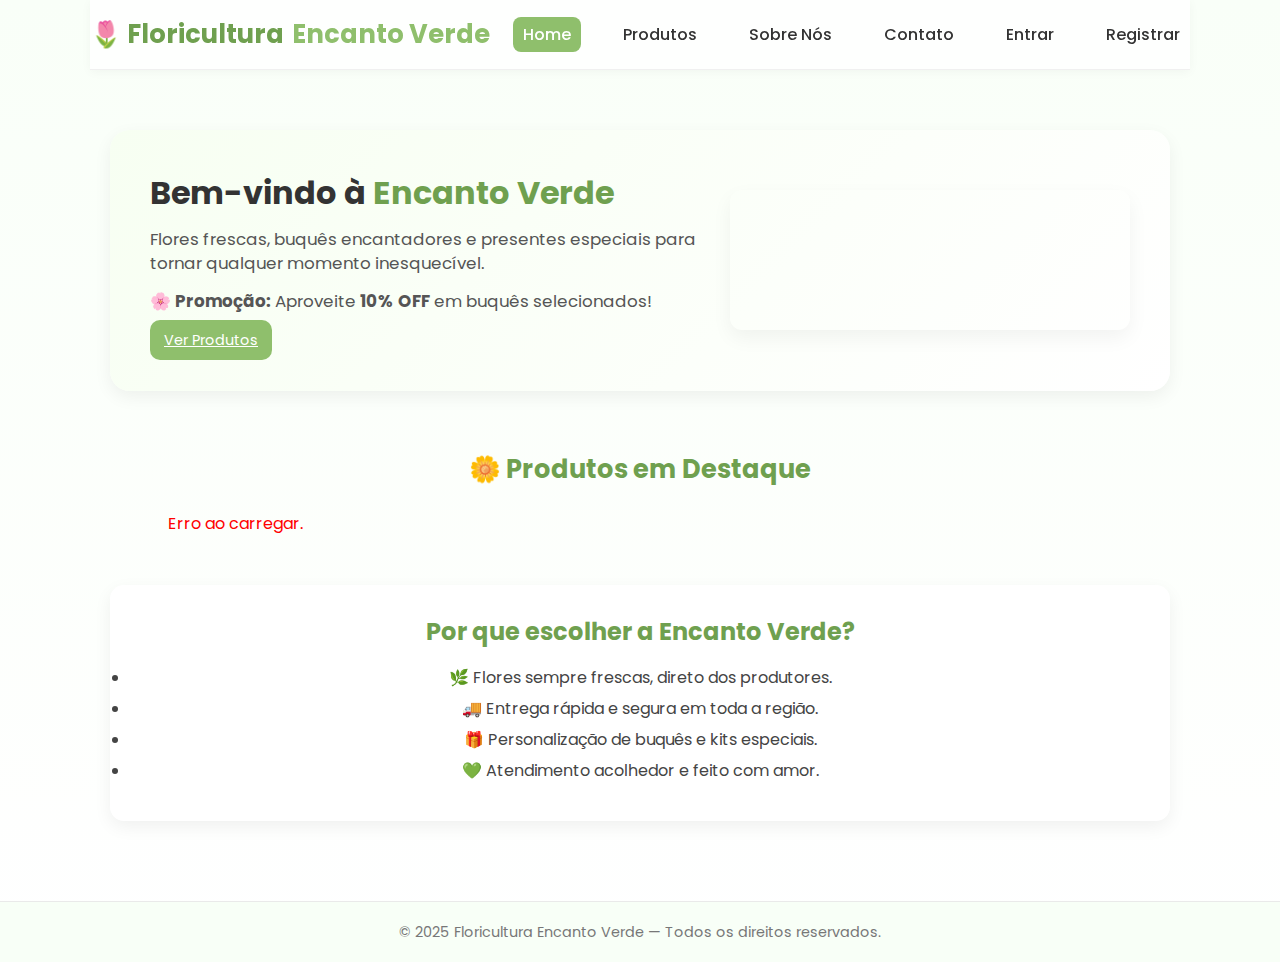
<file: index.html>
<!doctype html>
<html lang="pt-br">
<head>
  <meta charset="utf-8">
  <title>Floricultura Encanto Verde</title>
  <meta name="viewport" content="width=device-width, initial-scale=1.0">

  <!-- Fonte moderna + ícones -->
  <link href="https://fonts.googleapis.com/css2?family=Poppins:wght@400;500;600;700&display=swap" rel="stylesheet">
  <link rel="stylesheet" href="assets/css/style.css">

  <style>
    /* ===== Melhorias visuais específicas da home ===== */

    body {
      font-family: "Poppins", sans-serif;
      background: linear-gradient(180deg, #f9fff8, #ffffff);
      overflow-x: hidden;
    }

    /* HEADER com leve sombra */
    header.header {
      background-color: #ffffffcc;
      backdrop-filter: blur(6px);
      border-bottom: 1px solid #f0f0f0;
      box-shadow: 0 2px 10px rgba(0, 0, 0, 0.04);
      position: sticky;
      top: 0;
      z-index: 100;
      padding: 16px 0;
    }

    .logo {
      font-size: 1.6rem;
      font-weight: 700;
      color: var(--accent-dark);
      display: flex;
      align-items: center;
      gap: 8px;
      transition: transform 0.2s;
    }
    .logo:hover {
      transform: scale(1.03);
    }

    nav.nav {
      display: flex;
      align-items: center;
      gap: 16px;
    }

    nav.nav a {
      padding: 6px 10px;
      font-weight: 500;
      border-radius: 8px;
      transition: background 0.2s, color 0.2s;
    }

    nav.nav a.active,
    nav.nav a:hover {
      background-color: var(--accent);
      color: #fff;
    }

    /* === Banner === */
    .banner {
      display: flex;
      align-items: center;
      justify-content: space-between;
      background: linear-gradient(135deg, #f7fff2, #ffffff);
      border-radius: 20px;
      box-shadow: var(--shadow);
      padding: 40px;
      margin-top: 40px;
      flex-wrap: wrap;
      gap: 20px;
      animation: fadeIn 0.8s ease-in;
    }

    .banner-texto {
      flex: 1 1 350px;
    }

    .banner-texto h1 {
      font-size: 2rem;
      margin-bottom: 10px;
      color: #333;
    }

    .banner-texto p {
      font-size: 1.05rem;
      color: #555;
      margin-bottom: 14px;
    }

    .banner-img {
      flex: 1 1 320px;
      border-radius: 16px;
      max-width: 400px;
      height: auto;
      box-shadow: 0 8px 20px rgba(0, 0, 0, 0.05);
      transition: transform 0.3s ease;
    }
    .banner-img:hover {
      transform: scale(1.03);
    }

    /* === Produtos em destaque === */
    .destaques {
      text-align: center;
      margin-top: 60px;
    }

    .destaques h2 {
      font-size: 1.6rem;
      margin-bottom: 24px;
      color: var(--accent-dark);
    }

    /* === Cards com leve elevação === */
    .product-card {
      border-radius: 14px;
      overflow: hidden;
      transition: transform 0.25s ease, box-shadow 0.25s ease;
    }

    .product-card:hover {
      transform: translateY(-6px);
      box-shadow: 0 10px 20px rgba(0, 0, 0, 0.08);
    }

    /* === Seção diferencial === */
    .card {
      text-align: center;
      background-color: var(--card);
      padding: 30px 20px;
      border-radius: 14px;
      box-shadow: var(--shadow);
      margin-top: 50px;
      animation: fadeIn 1s ease-in;
    }

    .card h2 {
      color: var(--accent-dark);
      margin-bottom: 16px;
    }

    .card ul li {
      font-size: 1rem;
      margin: 8px 0;
      color: #444;
    }

    /* === Footer === */
    footer.footer {
      background-color: #f8fff7;
      border-top: 1px solid #eaeaea;
      padding: 20px;
      text-align: center;
      font-size: 0.9rem;
      color: #777;
      margin-top: 60px;
    }

    /* === Grid de produtos em destaque === */
.destaques-grid {
  display: grid;
  grid-template-columns: repeat(auto-fit, minmax(220px, 1fr));
  gap: 24px;
  justify-items: center;
  padding: 10px;
  margin-top: 20px;
}

/* === Card de produto === */
.product-card {
  background: #fff;
  border-radius: 16px;
  box-shadow: 0 4px 15px rgba(0, 0, 0, 0.06);
  overflow: hidden;
  text-align: center;
  width: 100%;
  max-width: 240px;
  transition: transform 0.25s ease, box-shadow 0.25s ease;
  display: flex;
  flex-direction: column;
  align-items: center;
}

.product-card:hover {
  transform: translateY(-6px);
  box-shadow: 0 8px 25px rgba(0, 0, 0, 0.1);
}

/* === Imagem do produto === */
.product-card img {
  width: 100%;
  height: 220px;
  object-fit: cover;
  border-bottom: 1px solid #eee;
  background-color: #fafafa;
}

/* === Texto do produto === */
.product-card h3 {
  font-size: 1.05rem;
  margin: 10px 0 4px;
  color: #333;
}

.product-card p {
  color: #4a934a;
  font-weight: 600;
  margin-bottom: 12px;
}

/* Botão dentro do card */
.product-card button {
  background-color: var(--accent-dark);
  color: white;
  border: none;
  border-radius: 8px;
  padding: 8px 14px;
  margin-bottom: 16px;
  cursor: pointer;
  transition: background 0.25s;
}

.product-card button:hover {
  background-color: var(--accent);
}

    /* === Animações === */
    @keyframes fadeIn {
      from { opacity: 0; transform: translateY(20px); }
      to { opacity: 1; transform: translateY(0); }
    }

    @media (max-width: 768px) {
      .banner {
        flex-direction: column-reverse;
        text-align: center;
      }

      .banner-img {
        width: 100%;
      }
    }
  </style>
</head>

<body>
  <!-- ===== HEADER ===== -->
  <header class="container header">
    <div class="logo">🌷 Floricultura <span style="color:var(--accent);">Encanto Verde</span></div>
    <nav class="nav">
      <a href="index.html" class="active">Home</a>
      <a href="produtos.html">Produtos</a>
      <a href="sobre.html">Sobre Nós</a>
      <a href="contato.html">Contato</a>

      <span id="usuarioLogado" class="usuario-logado" style="display:none;"></span>
      <a href="login.html" id="linkLogin">Entrar</a>
      <a href="registro.html" id="linkRegistro">Registrar</a>
      <button id="btnLogout" class="btn-logout" style="display:none;">Sair</button>
      <a href="carrinho.html" id="linkCarrinho" style="display:none;">🛒
        <span id="contador-carrinho" class="contador-carrinho" style="display:none;">0</span>
      </a>
    </nav>
  </header>

  <!-- ===== MAIN ===== -->
  <main class="container">
    <!-- Banner -->
    <section class="banner">
      <div class="banner-texto">
        <h1>Bem-vindo à <span style="color:var(--accent-dark);">Encanto Verde</span></h1>
        <p>Flores frescas, buquês encantadores e presentes especiais para tornar qualquer momento inesquecível.</p>
        <p><strong>🌸 Promoção:</strong> Aproveite <b>10% OFF</b> em buquês selecionados!</p>
        <a class="btn" href="produtos.html">Ver Produtos</a>
      </div>
      <img src="assets/img/banner.jpg" alt="Flores coloridas e promoções" class="banner-img">
    </section>

    <!-- Destaques -->
    <section class="destaques">
      <h2>🌼 Produtos em Destaque</h2>
      <div id="destaques" class="products-grid">
        <p>Carregando produtos...</p>
      </div>
    </section>

    <!-- Diferenciais -->
    <section class="card">
      <h2>Por que escolher a Encanto Verde?</h2>
      <ul>
        <li>🌿 Flores sempre frescas, direto dos produtores.</li>
        <li>🚚 Entrega rápida e segura em toda a região.</li>
        <li>🎁 Personalização de buquês e kits especiais.</li>
        <li>💚 Atendimento acolhedor e feito com amor.</li>
      </ul>
    </section>
  </main>

  <!-- ===== FOOTER ===== -->
  <footer class="footer">
    © 2025 Floricultura Encanto Verde — Todos os direitos reservados.
  </footer>

  <!-- ===== SCRIPTS ===== -->
  <script src="assets/js/auth.js" defer></script>
  <script src="assets/js/index.js" defer></script>
</body>
</html>
</file>
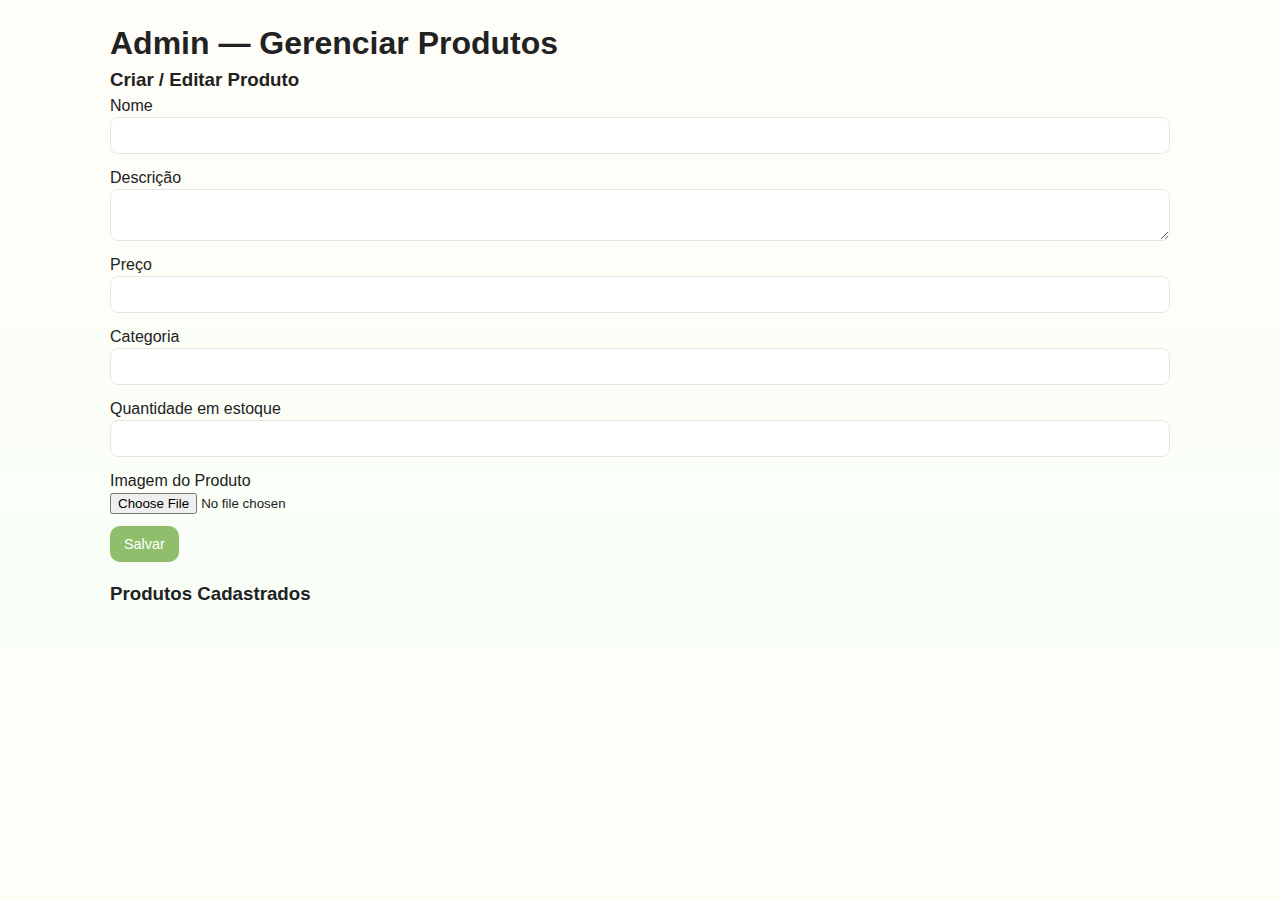
<file: admin_produtos.html>
<!doctype html>
<html>
<head>
  <meta charset="utf-8">
  <title>Admin - Produtos</title>
  <meta name="viewport" content="width=device-width,initial-scale=1">
  <link rel="stylesheet" href="assets/css/style.css">
</head>
<body>
  <main class="container">
    <h1>Admin — Gerenciar Produtos</h1>

    <section class="card" style="margin-bottom:18px;">
      <h3>Criar / Editar Produto</h3>
      <form id="formProduto">
        <input type="hidden" id="produtoId" />
        
        <div class="form-field">
          <label>Nome</label>
          <input id="nome" class="input" required />
        </div>
        
        <div class="form-field">
          <label>Descrição</label>
          <textarea id="descricao" class="input"></textarea>
        </div>
        
        <div class="form-field">
          <label>Preço</label>
          <input id="preco" type="number" step="0.01" class="input" required />
        </div>
        
        <div class="form-field">
          <label>Categoria</label>
          <input id="categoria" class="input" />
        </div>
        
        <div class="form-field">
          <label>Quantidade em estoque</label>
          <input id="quantidade" type="number" class="input" />
        </div>
        
        <div class="form-field">
          <label>Imagem do Produto</label>
          <input id="imagem_produto" type="file" accept="image/*" />
        </div>

        <button class="btn" type="submit">Salvar</button>
      </form>
    </section>

    <section>
      <h3>Produtos Cadastrados</h3>
      <div id="listaAdmin" class="products-grid"></div>
    </section>
  </main>

  <script src="assets/js/admin_produtos.js"></script>
</body>
</html>
</file>
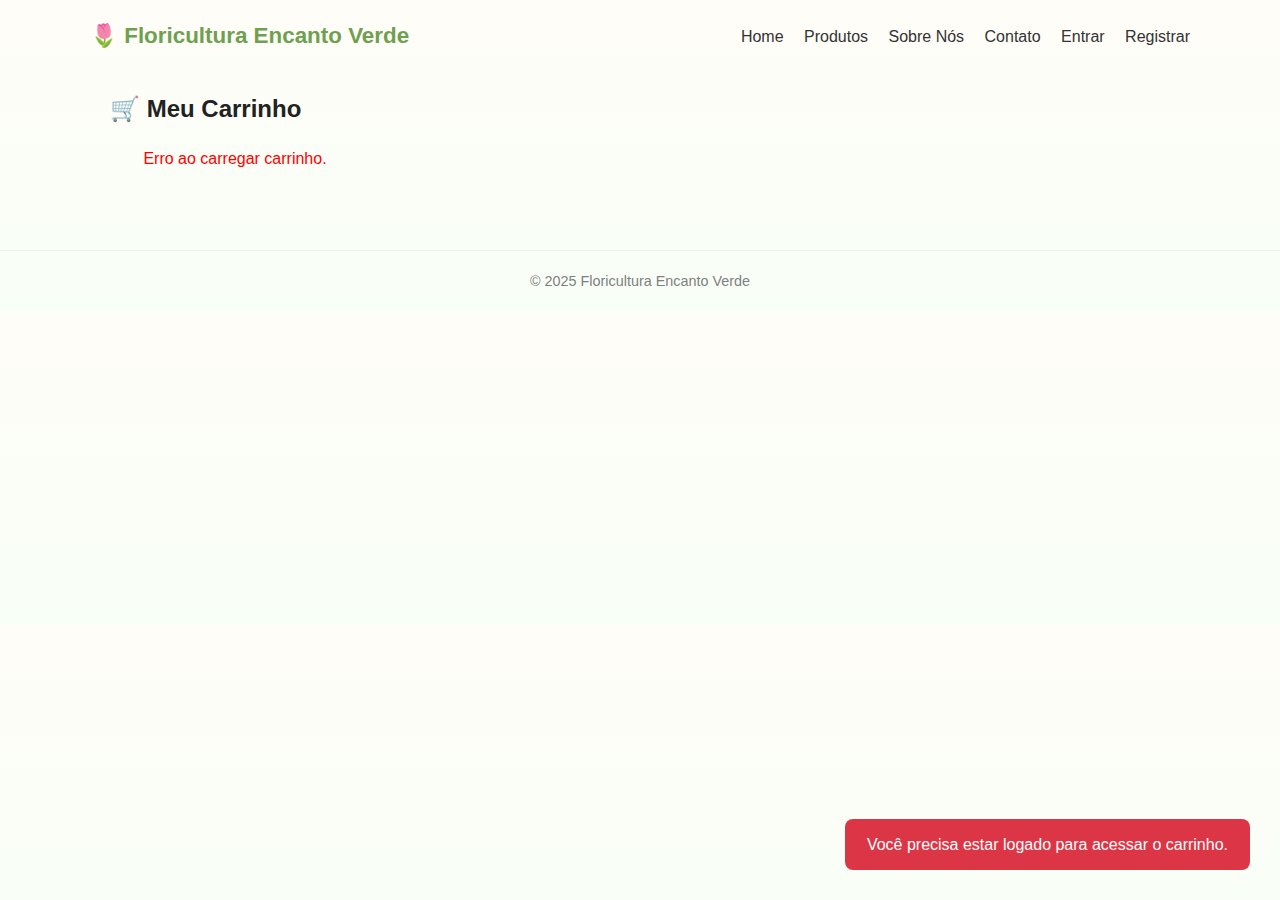
<file: carrinho.html>
<!doctype html>
<html lang="pt-br">
<head>
  <meta charset="utf-8">
  <title>Carrinho — Floricultura Encanto Verde</title>
  <meta name="viewport" content="width=device-width,initial-scale=1">
  <link rel="stylesheet" href="assets/css/style.css">
</head>
<body>
  <header class="container header">
    <div class="logo">🌷 Floricultura Encanto Verde</div>
    <nav class="nav">
      <a href="index.html">Home</a>
      <a href="produtos.html">Produtos</a>
      <a href="sobre.html">Sobre Nós</a>
      <a href="contato.html">Contato</a>
      
      <a href="carrinho.html" id="linkCarrinho" class="active" style="display:none;">
          🛒 <span id="contador-carrinho" class="contador-carrinho" style="display:none;">0</span>
      </a>

      <span id="usuarioLogado" class="usuario-logado" style="display:none;"></span>
      <a href="login.html" id="linkLogin">Entrar</a>
      <a href="registro.html" id="linkRegistro">Registrar</a>
      <button id="btnLogout" class="btn-logout" style="display:none;">Sair</button>
    </nav>
  </header>

  <main class="container">
    <h2>🛒 Meu Carrinho</h2>
    <div id="carrinhoContainer" class="products-grid">
      <p style="text-align:center;">Carregando itens do carrinho...</p>
    </div>

    <section id="resumoCarrinho" style="margin-top:20px; text-align:right;"></section>
  </main>

  <footer class="footer">
    <div>© 2025 Floricultura Encanto Verde</div>
  </footer>

  <script src="assets/js/auth.js" defer></script>
  <script src="assets/js/carrinho.js" defer></script>
</body>
</html>
</file>
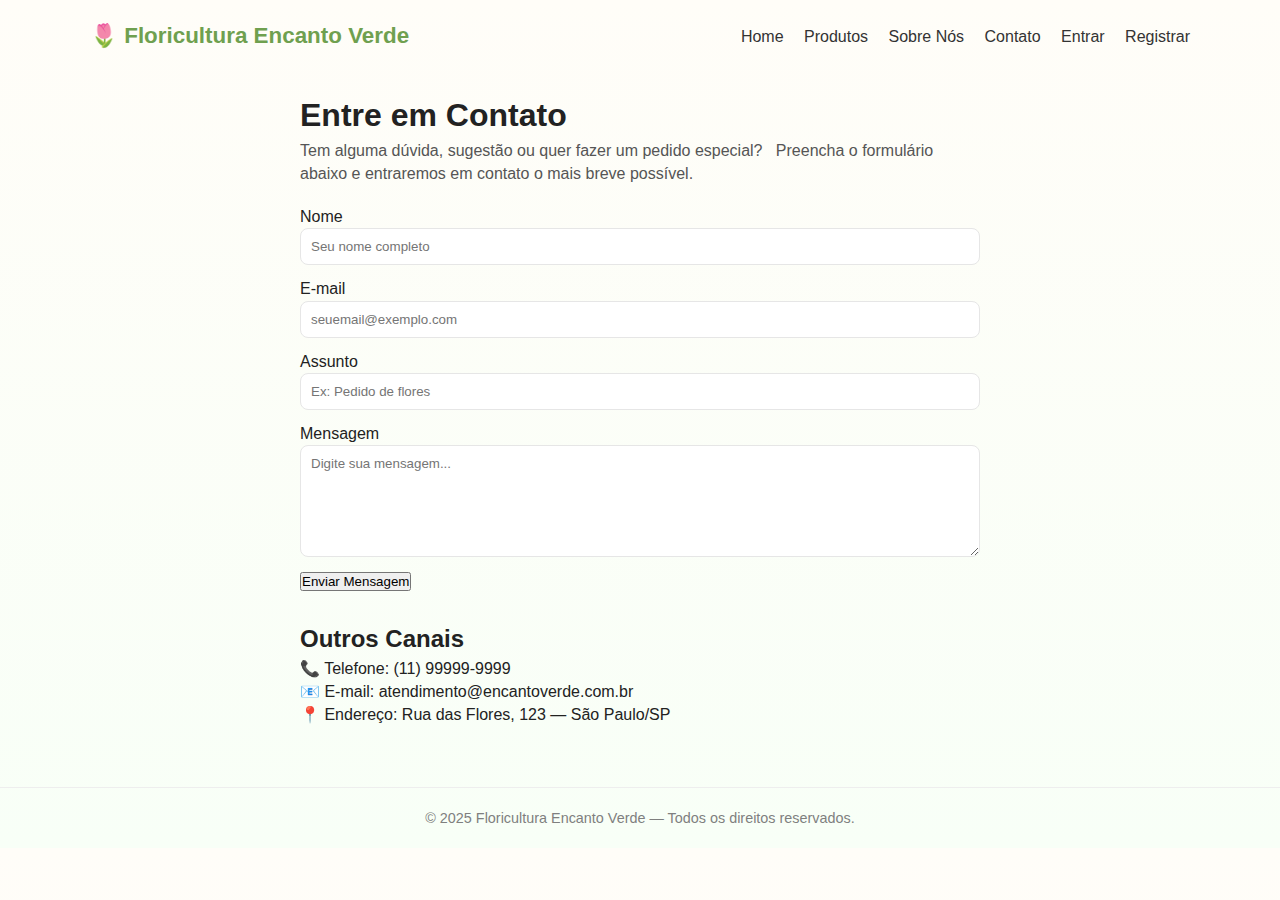
<file: contato.html>
<!doctype html>
<html lang="pt-br">
<head>
  <meta charset="utf-8">
  <title>Contato — Floricultura Encanto Verde</title>
  <meta name="viewport" content="width=device-width,initial-scale=1">
  <link rel="stylesheet" href="assets/css/style.css">
</head>
<body>
  <header class="container header">
    <div class="logo">🌷 Floricultura Encanto Verde</div>
    <nav class="nav">
      <a href="index.html">Home</a>
      <a href="produtos.html">Produtos</a>
      <a href="sobre.html">Sobre Nós</a>
      <a href="contato.html" class="active">Contato</a>

      <span id="usuarioLogado" class="usuario-logado" style="display:none;"></span>
      <a href="login.html" id="linkLogin">Entrar</a>
      <a href="registro.html" id="linkRegistro">Registrar</a>
      <button id="btnLogout" class="btn-logout" style="display:none;">Sair</button>
      <a href="carrinho.html" id="linkCarrinho" style="display:none;">🛒</a>
    </nav>
  </header>

  <main class="container" style="max-width:720px;">
    <section class="card">
      <h1>Entre em Contato</h1>
      <p style="margin-bottom: 20px; color: #555;">
        Tem alguma dúvida, sugestão ou quer fazer um pedido especial?  
        Preencha o formulário abaixo e entraremos em contato o mais breve possível.
      </p>

      <form id="formContato" class="form-contato">
        <div class="form-field">
          <label for="nome">Nome</label>
          <input id="nome" name="nome" class="input" required placeholder="Seu nome completo">
        </div>

        <div class="form-field">
          <label for="email">E-mail</label>
          <input id="email" name="email" type="email" class="input" required placeholder="seuemail@exemplo.com">
        </div>

        <div class="form-field">
          <label for="assunto">Assunto</label>
          <input id="assunto" name="assunto" class="input" placeholder="Ex: Pedido de flores">
        </div>

        <div class="form-field">
          <label for="mensagem">Mensagem</label>
          <textarea id="mensagem" name="mensagem" class="input" rows="6" required placeholder="Digite sua mensagem..."></textarea>
        </div>

        <button classf="btn" type="submit" id="btnEnviar">Enviar Mensagem</button>

        <p id="statusMensagem" style="margin-top:10px; font-size:0.9rem; color:var(--accent-dark); display:none;">
          Enviando...
        </p>
      </form>
    </section>

    <section class="card" style="margin-top:30px;">
      <h2>Outros Canais</h2>
      <p>📞 Telefone: (11) 99999-9999</p>
      <p>📧 E-mail: atendimento@encantoverde.com.br</p>
      <p>📍 Endereço: Rua das Flores, 123 — São Paulo/SP</p>
    </section>
  </main>

  <footer class="footer">
    © 2025 Floricultura Encanto Verde — Todos os direitos reservados.
  </footer>

  <script src="assets/js/auth.js" defer></script>
  <script src="assets/js/contato.js" defer></script>
</body>
</html>
</file>
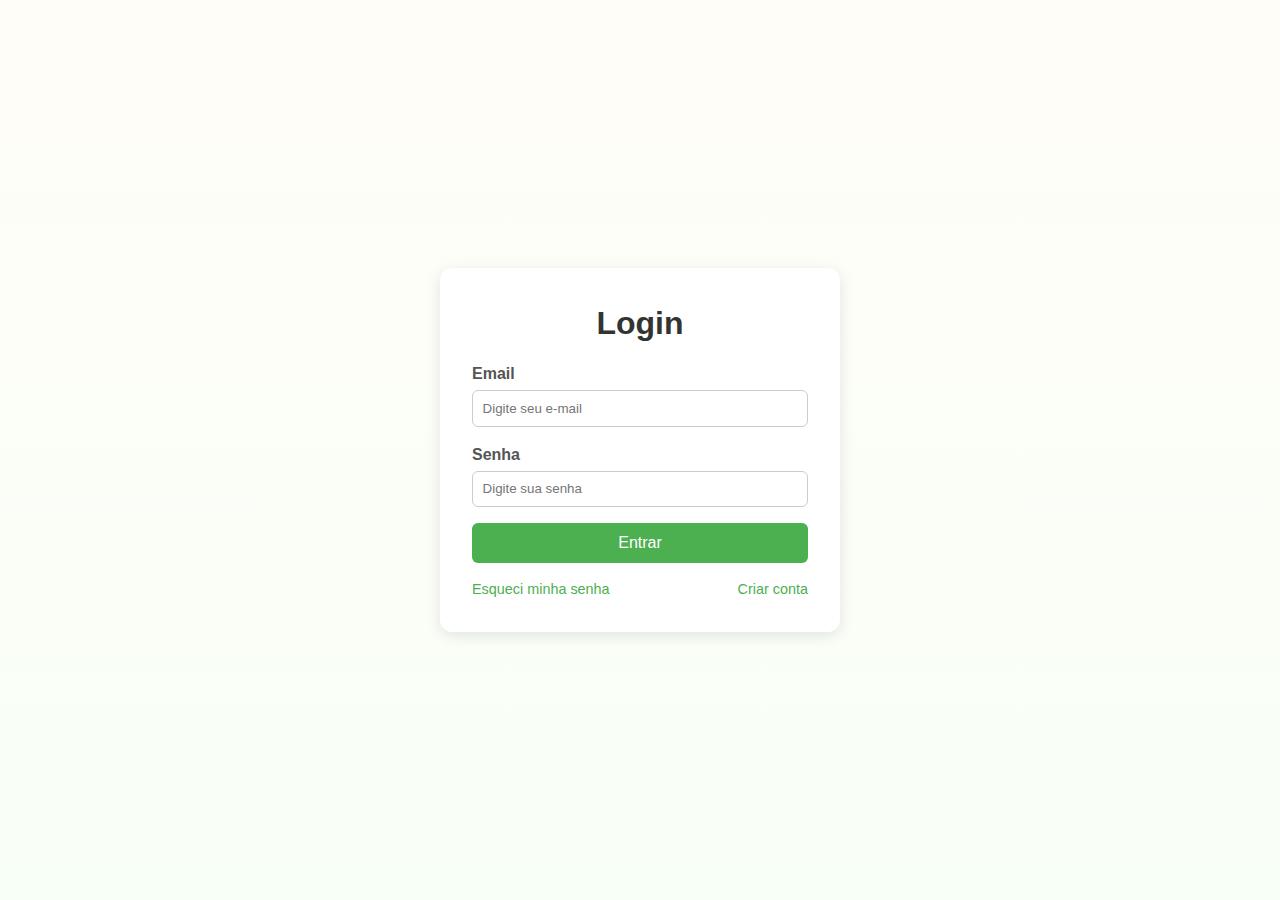
<file: login.html>
<!doctype html>
<html lang="pt-BR">
<head>
  <meta charset="utf-8">
  <title>Login de Usuário | Floricultura Online</title>
  <meta name="viewport" content="width=device-width, initial-scale=1">

  <link rel="stylesheet" href="assets/css/style.css">

  <style>
    /* --- Estilos adicionais para melhorar o layout --- */
    body {
      font-family: Arial, sans-serif;
      background-color: #f9f9f9;
      margin: 0;
      padding: 0;
      display: flex;
      align-items: center;
      justify-content: center;
      height: 100vh;
    }

    main.container {
      background: #fff;
      padding: 2rem;
      border-radius: 12px;
      box-shadow: 0 4px 15px rgba(0, 0, 0, 0.1);
      width: 100%;
      max-width: 400px;
      text-align: center;
    }

    h1 {
      margin-bottom: 1rem;
      color: #333;
    }

    .form-field {
      margin-bottom: 1rem;
      text-align: left;
    }

    label {
      font-weight: bold;
      display: block;
      margin-bottom: 0.3rem;
      color: #555;
    }

    input {
      width: 100%;
      padding: 0.6rem;
      border-radius: 6px;
      border: 1px solid #ccc;
      transition: border-color 0.2s;
    }

    input:focus {
      border-color: #4CAF50;
      outline: none;
    }

    button {
      width: 100%;
      padding: 0.7rem;
      background: #4CAF50;
      color: white;
      border: none;
      border-radius: 6px;
      cursor: pointer;
      font-size: 1rem;
      transition: background 0.3s;
    }

    button:hover {
      background: #45a049;
    }

    .links {
      margin-top: 1rem;
      display: flex;
      justify-content: space-between;
      font-size: 0.9rem;
    }

    .links a {
      color: #4CAF50;
      text-decoration: none;
    }

    .links a:hover {
      text-decoration: underline;
    }
  </style>
</head>
<body>
  <main class="container">
    <h1>Login</h1>

    <form id="formLogin">
      <div class="form-field">
        <label for="email">Email</label>
        <input type="email" id="email" placeholder="Digite seu e-mail" required />
      </div>

      <div class="form-field">
        <label for="senha">Senha</label>
        <input type="password" id="senha" placeholder="Digite sua senha" required />
      </div>

      <button type="submit">Entrar</button>
    </form>

    <div class="links">
      <a href="recuperar_senha.html">Esqueci minha senha</a>
      <a href="registro.html">Criar conta</a>
    </div>
  </main>

  <script src="assets/js/auth.js"></script>
  <script src="assets/js/login.js"></script>
</body>
</html>
</file>
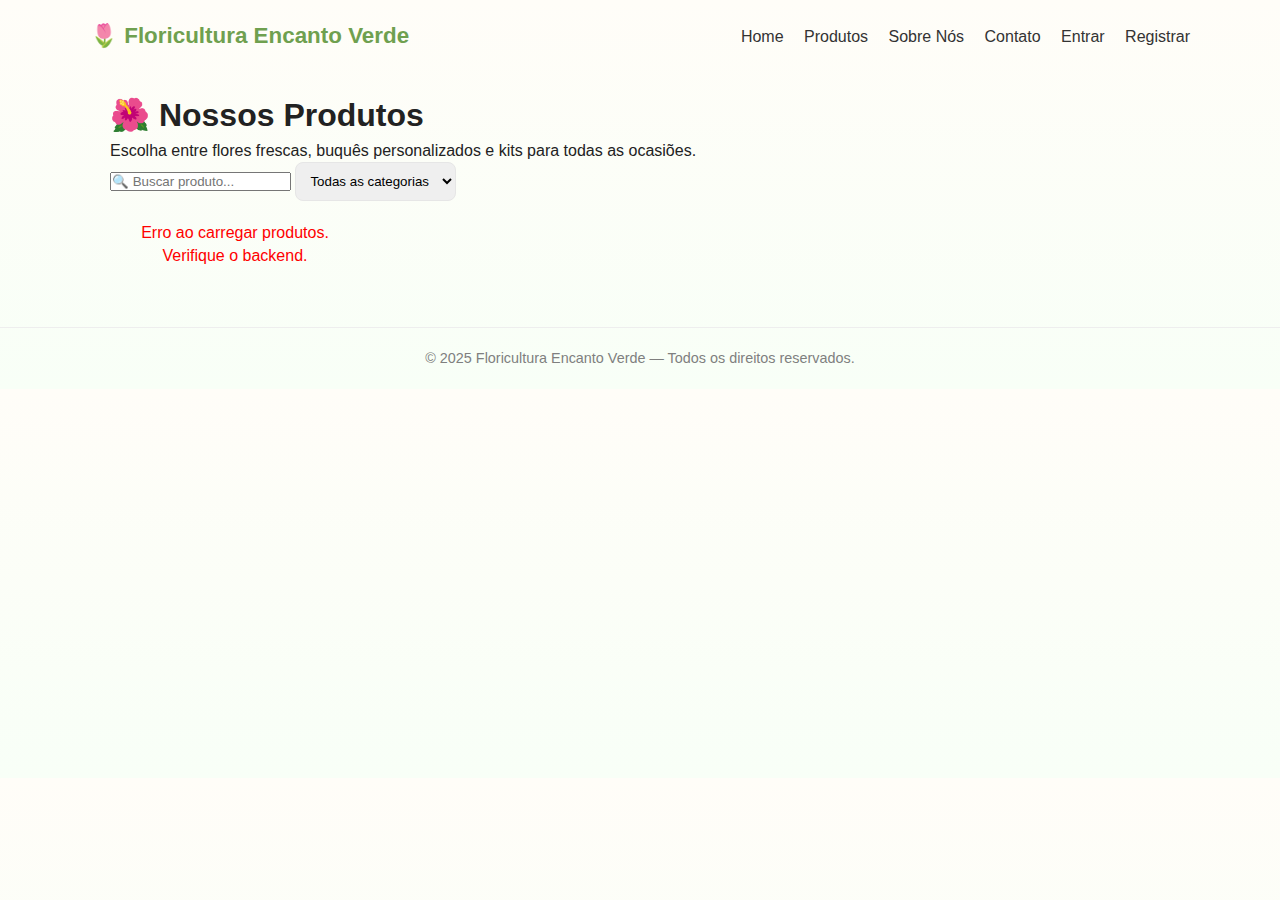
<file: produtos.html>
<!doctype html>
<html lang="pt-br">
<head>
  <meta charset="utf-8">
  <title>Produtos — Floricultura Encanto Verde</title>
  <meta name="viewport" content="width=device-width,initial-scale=1">
  <link rel="stylesheet" href="assets/css/style.css">
</head>
<body>
  <!-- ===== HEADER ===== -->
  <header class="container header">
    <div class="logo">🌷 Floricultura Encanto Verde</div>
    <nav class="nav">
      <a href="index.html">Home</a>
      <a href="produtos.html" class="active">Produtos</a>
      <a href="sobre.html">Sobre Nós</a>
      <a href="contato.html">Contato</a>

      <span id="usuarioLogado" class="usuario-logado" style="display:none;"></span>
      <a href="login.html" id="linkLogin">Entrar</a>
      <a href="registro.html" id="linkRegistro">Registrar</a>
      <button id="btnLogout" class="btn-logout" style="display:none;">Sair</button>
      <a href="carrinho.html" id="linkCarrinho" style="display:none;">🛒
        <span id="contador-carrinho" class="contador-carrinho" style="display:none;">0</span>
      </a>
    </nav>
  </header>

  <!-- ===== MAIN ===== -->
  <main class="container">
    <!-- Cabeçalho de seção -->
    <section class="produtos-header">
      <h1>🌺 Nossos Produtos</h1>
      <p>Escolha entre flores frescas, buquês personalizados e kits para todas as ocasiões.</p>
      <button id="btnCadastrarProduto" class="btn" style="display:none;">+ Cadastrar Produto</button>
    </section>

    <!-- Filtros e busca -->
    <section class="filtros">
      <input 
        type="text" 
        id="buscaProduto" 
        placeholder="🔍 Buscar produto..."
        class="input-busca"
      >
      <select id="filtroCategoria" class="select-filtro">
        <option value="">Todas as categorias</option>
        <option value="Buquês">Buquês</option>
        <option value="Kits">Kits</option>
        <option value="Flores Individuais">Flores Individuais</option>
        <option value="Decoração">Decoração</option>
      </select>
    </section>

    <!-- Lista de produtos -->
    <section class="produtos-lista">
      <div id="listaProdutos" class="products-grid">
        <p style="text-align:center;">Carregando produtos...</p>
      </div>
    </section>
  </main>

  <!-- ===== FOOTER ===== -->
  <footer class="footer">
    © 2025 Floricultura Encanto Verde — Todos os direitos reservados.
  </footer>

  <!-- ===== SCRIPTS ===== -->
  <script src="assets/js/auth.js" defer></script>
  <script src="assets/js/produtos.js" defer></script>
</body>
</html>
</file>
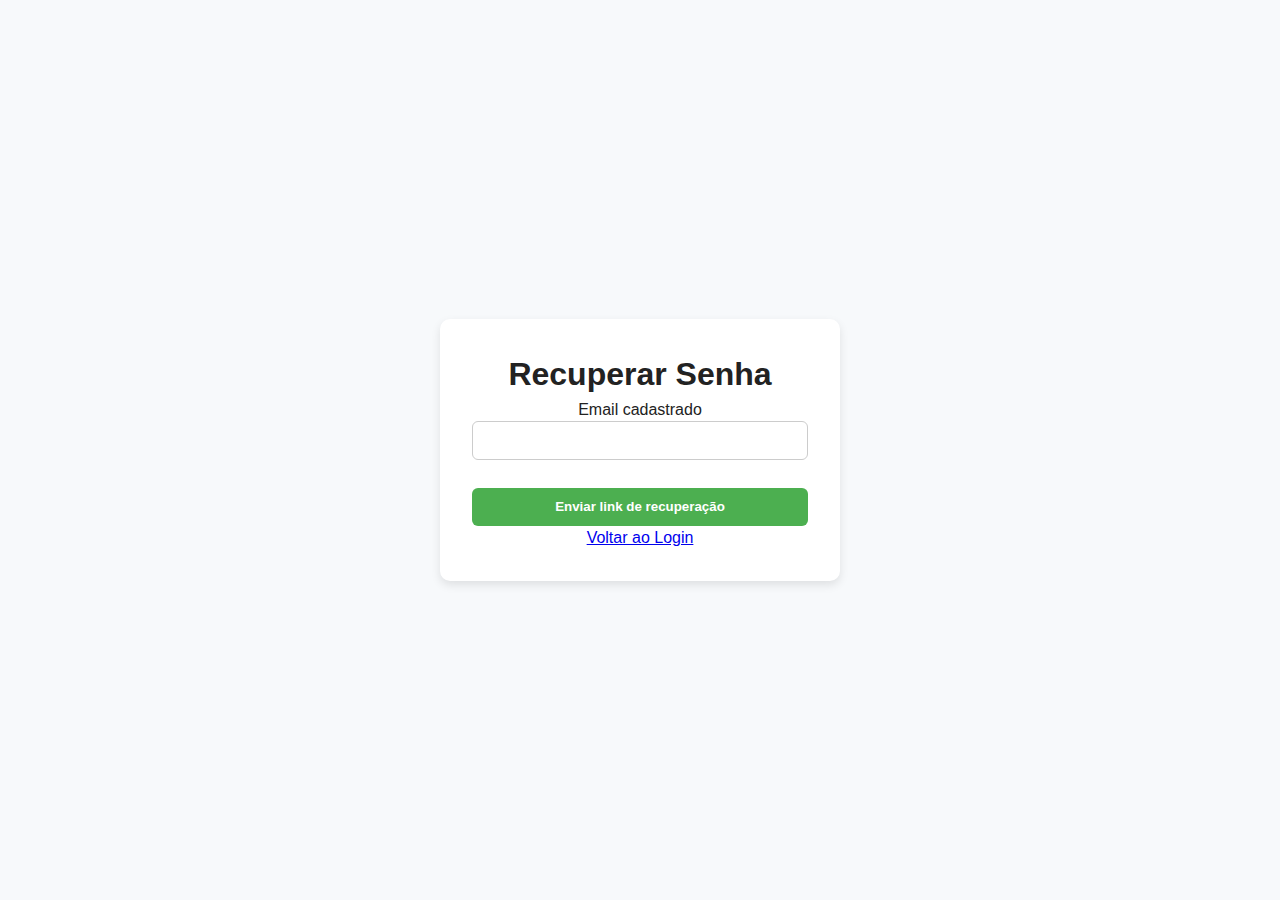
<file: recuperar_senha.html>
<!doctype html>
<html lang="pt-BR">
<head>
  <meta charset="utf-8">
  <title>Recuperar Senha</title>
  <meta name="viewport" content="width=device-width, initial-scale=1">
  <link rel="stylesheet" href="assets/css/style.css">

  <style>
    body {
      background: #f7f9fb;
      font-family: Arial, sans-serif;
      display: flex;
      align-items: center;
      justify-content: center;
      height: 100vh;
    }

    main.container {
      background: white;
      padding: 2rem;
      border-radius: 10px;
      box-shadow: 0 4px 10px rgba(0,0,0,0.1);
      width: 400px;
      text-align: center;
    }

    input {
      width: 100%;
      padding: 0.7rem;
      margin-bottom: 1rem;
      border: 1px solid #ccc;
      border-radius: 6px;
    }

    button {
      width: 100%;
      padding: 0.7rem;
      background: #4CAF50;
      border: none;
      border-radius: 6px;
      color: white;
      font-weight: bold;
      cursor: pointer;
      transition: background 0.3s;
    }

    button:hover {
      background: #45a049;
    }

    /* ======== MODAL ======== */
    .modal {
      display: none;
      position: fixed;
      z-index: 100;
      left: 0;
      top: 0;
      width: 100%;
      height: 100%;
      background-color: rgba(0,0,0,0.5);
      justify-content: center;
      align-items: center;
    }

    .modal-content {
      background: #fff;
      padding: 2rem;
      border-radius: 12px;
      text-align: center;
      max-width: 500px;
      width: 90%;
      box-shadow: 0 2px 10px rgba(0,0,0,0.2);
    }

    .modal-content a {
      color: #2196F3;
      text-decoration: none;
      word-break: break-all;
    }

    .modal-content button {
      margin-top: 1.5rem;
      background: #2196F3;
    }

    .modal-content button:hover {
      background: #1976D2;
    }
  </style>
</head>

<body>
  <main class="container">
    <h1>Recuperar Senha</h1>
    <form id="formRecuperarSenha">
      <div class="form-field">
        <label>Email cadastrado</label>
        <input type="email" id="emailRecuperacao" required />
      </div>
      <button type="submit">Enviar link de recuperação</button>
    </form>
    <p><a href="login.html">Voltar ao Login</a></p>
  </main>

  <!-- MODAL -->
  <div class="modal" id="modalRecuperacao">
    <div class="modal-content">
      <h2>🔗 Link de Recuperação</h2>
      <p>Copie ou clique no link abaixo para redefinir sua senha:</p>
      <p id="linkRecuperacaoBox"></p>
      <button id="fecharModal">Fechar</button>
    </div>
  </div>

  <script>
    const form = document.getElementById('formRecuperarSenha');
    const modal = document.getElementById('modalRecuperacao');
    const linkBox = document.getElementById('linkRecuperacaoBox');
    const fecharModal = document.getElementById('fecharModal');

    form.addEventListener('submit', async (e) => {
      e.preventDefault();
      const email = document.getElementById('emailRecuperacao').value.trim();

      if (!email) return alert('Digite um e-mail válido.');

      try {
        const resposta = await fetch('http://localhost:3000/api/usuarios/recuperar', {
          method: 'POST',
          headers: { 'Content-Type': 'application/json' },
          body: JSON.stringify({ email })
        });

        const data = await resposta.json();

        if (resposta.ok) {
          linkBox.innerHTML = `<a href="${data.link}" target="_blank">${data.link}</a>`;
          modal.style.display = 'flex';
        } else {
          alert(data.error || 'Erro ao solicitar recuperação.');
        }
      } catch (error) {
        console.error(error);
        alert('Erro na comunicação com o servidor.');
      }
    });

    fecharModal.addEventListener('click', () => {
      modal.style.display = 'none';
    });

    window.addEventListener('click', (e) => {
      if (e.target === modal) modal.style.display = 'none';
    });
  </script>
</body>
</html>
</file>
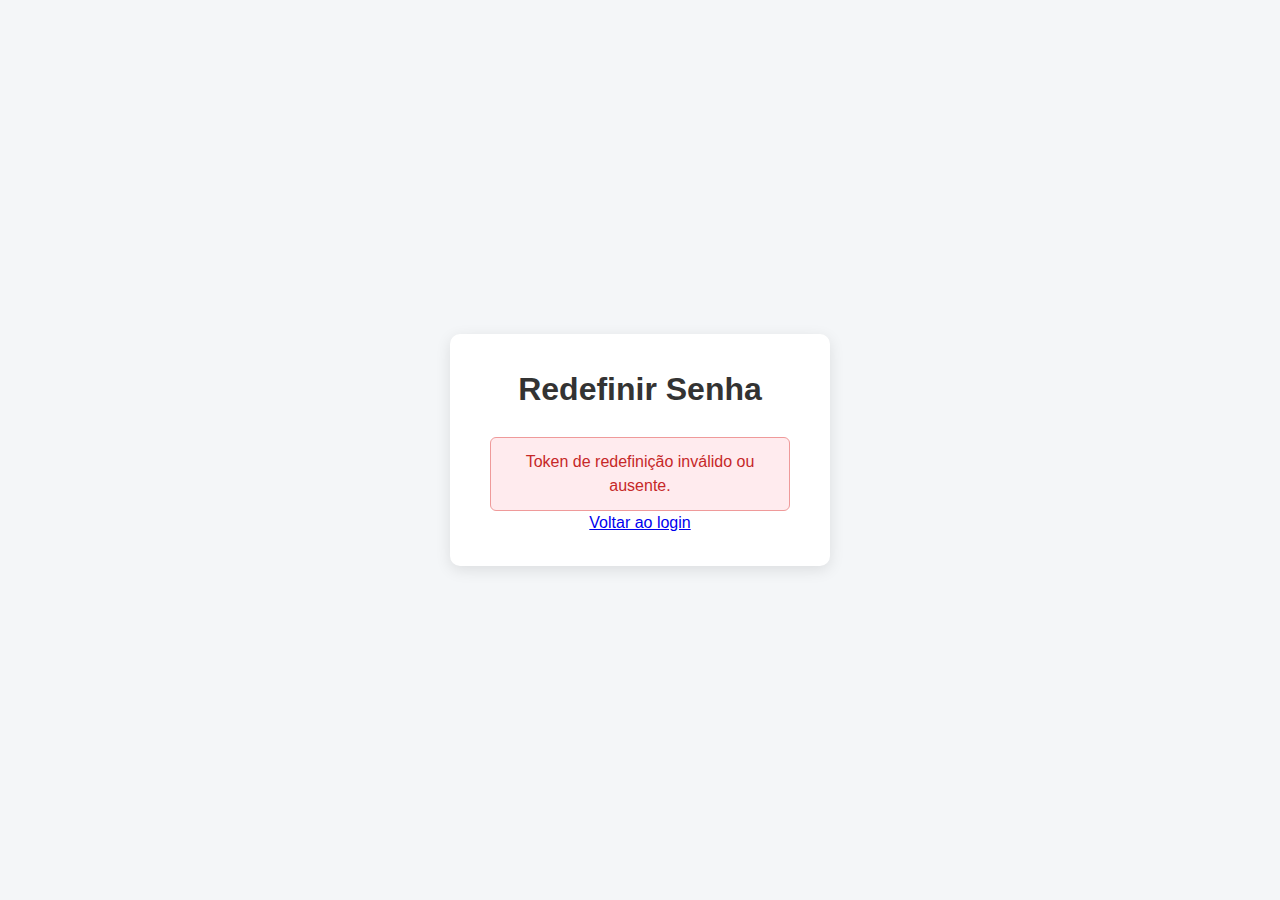
<file: redefinir_senha.html>
<!doctype html>
<html lang="pt-BR">
<head>
  <meta charset="utf-8">
  <title>Redefinir Senha</title>
  <meta name="viewport" content="width=device-width, initial-scale=1">
  <link rel="stylesheet" href="assets/css/style.css">
  <style>
    body {
      background: #f4f6f8;
      font-family: 'Segoe UI', sans-serif;
      display: flex;
      justify-content: center;
      align-items: center;
      height: 100vh;
      margin: 0;
    }

    main.container {
      background: white;
      padding: 2rem 2.5rem;
      border-radius: 10px;
      box-shadow: 0 4px 15px rgba(0, 0, 0, 0.1);
      width: 380px;
      text-align: center;
      animation: fadeIn 0.4s ease;
    }

    @keyframes fadeIn {
      from { opacity: 0; transform: translateY(-10px); }
      to { opacity: 1; transform: translateY(0); }
    }

    h1 {
      margin-bottom: 1.5rem;
      color: #333;
    }

    input {
      width: 100%;
      padding: 0.8rem;
      margin-bottom: 1rem;
      border: 1px solid #ccc;
      border-radius: 6px;
      font-size: 1rem;
    }

    button {
      width: 100%;
      padding: 0.8rem;
      background: #4CAF50;
      border: none;
      border-radius: 6px;
      color: white;
      font-weight: bold;
      cursor: pointer;
      transition: background 0.3s;
      font-size: 1rem;
    }

    button:hover {
      background: #45a049;
    }

    .message {
      display: none;
      margin-top: 1rem;
      padding: 0.8rem;
      border-radius: 6px;
      font-weight: 500;
    }

    .success {
      background: #e8f5e9;
      color: #2e7d32;
      border: 1px solid #a5d6a7;
    }

    .error {
      background: #ffebee;
      color: #c62828;
      border: 1px solid #ef9a9a;
    }
  </style>
</head>
<body>
  <main class="container">
    <h1>Redefinir Senha</h1>

    <form id="formRedefinirSenha">
      <input type="password" id="novaSenha" placeholder="Nova senha" required>
      <input type="password" id="confirmarSenha" placeholder="Confirmar nova senha" required>
      <button type="submit">Atualizar Senha</button>
    </form>

    <div id="mensagem" class="message"></div>
    <p><a href="login.html">Voltar ao login</a></p>
  </main>

  <script>
    const form = document.getElementById('formRedefinirSenha');
    const mensagem = document.getElementById('mensagem');
    const urlParams = new URLSearchParams(window.location.search);
    const token = urlParams.get('token');

    if (!token) {
      exibirMensagem('Token de redefinição inválido ou ausente.', 'error');
      form.style.display = 'none';
    }

    form.addEventListener('submit', async (e) => {
      e.preventDefault();
      const novaSenha = document.getElementById('novaSenha').value.trim();
      const confirmarSenha = document.getElementById('confirmarSenha').value.trim();

      if (novaSenha.length < 6) return exibirMensagem('A senha deve ter pelo menos 6 caracteres.', 'error');
      if (novaSenha !== confirmarSenha) return exibirMensagem('As senhas não coincidem.', 'error');

      try {
        const res = await fetch('http://localhost:3000/api/usuarios/redefinir', {
          method: 'POST',
          headers: { 'Content-Type': 'application/json' },
          body: JSON.stringify({ token, novaSenha })
        });

        const data = await res.json();
        if (res.ok) {
          exibirMensagem('✅ Senha redefinida com sucesso! Redirecionando...', 'success');
          setTimeout(() => (window.location.href = 'login.html'), 2500);
        } else {
          exibirMensagem(data.error || 'Erro ao redefinir senha.', 'error');
        }
      } catch (error) {
        console.error(error);
        exibirMensagem('Erro na comunicação com o servidor.', 'error');
      }
    });

    function exibirMensagem(texto, tipo) {
      mensagem.textContent = texto;
      mensagem.className = `message ${tipo}`;
      mensagem.style.display = 'block';
    }
  </script>
</body>
</html>
</file>
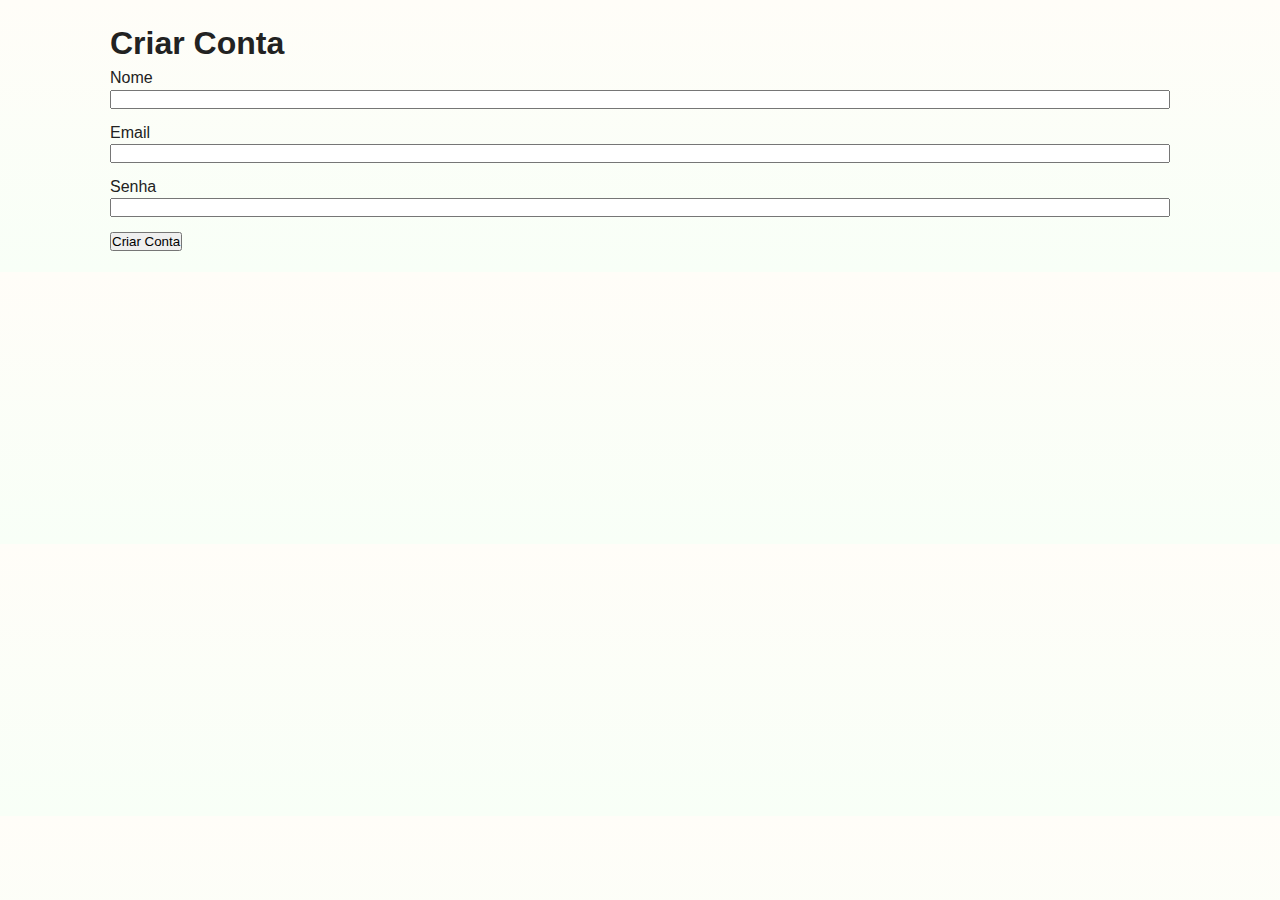
<file: registro.html>
<!doctype html>
<html>
<head>
  <meta charset="utf-8">
  <title>Registro de Usuário</title>
  <meta name="viewport" content="width=device-width, initial-scale=1">
  <link rel="stylesheet" href="assets/css/style.css">
</head>
<body>
  <main class="container">
    <h1>Criar Conta</h1>
    <form id="formRegistro">
      <div class="form-field">
        <label>Nome</label>
        <input type="text" id="nome" required />
      </div>
      <div class="form-field">
        <label>Email</label>
        <input type="email" id="email" required />
      </div>
      <div class="form-field">
        <label>Senha</label>
        <input type="password" id="senha" required />
      </div>
      <button type="submit">Criar Conta</button>
    </form>
  </main>

  <script src="assets/js/auth.js"></script>
  <script src="assets/js/registro.js"></script>
</body>
</html>
</file>
<file: assets/css/style.css>
:root {
  --bg: #fffdf8;
  --accent: #8fbf6c;
  --accent-dark: #6fa04f;
  --muted: #7f7f7f;
  --card: #ffffff;
  --max-width: 1100px;
  --radius: 12px;
  --shadow: 0 6px 18px rgba(22, 22, 22, 0.06);
  font-family: Inter, "Helvetica Neue", Arial, sans-serif;
}

/* === RESET === */
* {
  box-sizing: border-box;
  margin: 0;
  padding: 0;
}

body {
  background: linear-gradient(180deg, var(--bg), #f8fff7);
  color: #222;
  line-height: 1.45;
}

.container {
  max-width: var(--max-width);
  margin: 0 auto;
  padding: 20px;
}

/* === HEADER E NAV === */
.header {
  display: flex;
  justify-content: space-between;
  align-items: center;
  padding: 20px 0;
}

.logo {
  font-weight: 700;
  color: var(--accent-dark);
  font-size: 1.4rem;
}

.nav a {
  margin-left: 16px;
  text-decoration: none;
  color: #333;
  transition: color 0.2s ease;
}

.nav a:hover {
  color: var(--accent-dark);
}

.usuario-logado {
  font-weight: 500;
  margin-right: 10px;
}

#linkCarrinho {
  font-size: 1.3rem;
  margin-left: 12px;
}

/* === BANNER === */
.banner {
  background: var(--card);
  border-radius: var(--radius);
  padding: 24px;
  display: flex;
  align-items: center;
  gap: 20px;
  box-shadow: var(--shadow);
}

.banner img {
  width: 220px;
  height: 140px;
  object-fit: cover;
  border-radius: var(--radius);
}

/* === GRID DE PRODUTOS === */
.products-grid {
  display: grid;
  grid-template-columns: repeat(auto-fill, minmax(200px, 1fr));
  gap: 20px;
  margin-top: 20px;
}

/* === CARD DE PRODUTO === */
.product-card {
  background-color: var(--card);
  border-radius: var(--radius);
  box-shadow: var(--shadow);
  overflow: hidden;
  text-align: center;
  transition: transform 0.2s ease, box-shadow 0.2s ease;
}

.product-card:hover {
  transform: translateY(-4px);
  box-shadow: 0 8px 20px rgba(0, 0, 0, 0.1);
}

.product-img {
  width: 100%;
  height: 160px;
  object-fit: cover;
  border-bottom: 1px solid #eee;
}

/* === INFO DO PRODUTO === */
.product-info {
  padding: 10px 12px;
}

.product-info h3 {
  font-size: 1rem;
  color: #333;
  margin: 6px 0;
}

.product-info .descricao {
  font-size: 0.85rem;
  color: #666;
  min-height: 35px;
  margin-bottom: 6px;
}

.product-info .preco {
  font-weight: bold;
  color: var(--accent-dark);
  margin: 4px 0;
}

.product-info .categoria {
  font-size: 0.85rem;
  color: #777;
}

.product-info .estoque {
  font-size: 0.8rem;
  color: #555;
  margin: 6px 0 10px;
}

/* === BOTÕES === */
.btn {
  background: var(--accent);
  color: white;
  padding: 10px 14px;
  border-radius: 10px;
  border: 0;
  cursor: pointer;
  font-size: 0.9rem;
  transition: background 0.2s ease;
}

.btn:hover {
  background: var(--accent-dark);
}

.btn-comprar,
.btn-editar {
  display: inline-block;
  margin-top: 6px;
  padding: 8px 12px;
  font-size: 0.85rem;
  border-radius: 8px;
  transition: background 0.2s ease;
}

.btn-comprar {
  background-color: var(--accent);
}

.btn-comprar:hover {
  background-color: var(--accent-dark);
}

.btn-editar {
  background-color: #007bff;
  color: #fff;
}

.btn-editar:hover {
  background-color: #0056b3;
}

/* === FORMULÁRIOS === */
.form-field {
  display: flex;
  flex-direction: column;
  margin-bottom: 12px;
}

.input,
textarea,
select {
  padding: 10px;
  border-radius: 8px;
  border: 1px solid #e6e6e6;
  font-family: inherit;
}

/* === FOOTER === */
.footer {
  margin-top: 40px;
  padding: 20px;
  text-align: center;
  color: var(--muted);
  font-size: 0.9rem;
  border-top: 1px solid #eee;
}

/* === TEAM GRID === */
.team-grid {
  display: flex;
  flex-wrap: wrap;
  gap: 12px;
}

.team-card {
  width: 180px;
  text-align: center;
}

.team-card img {
  width: 100%;
  border-radius: 8px;
}

/* === CARRINHO === */
.cart-item {
  display: flex;
  align-items: center;
  justify-content: space-between;
  background: var(--card);
  padding: 12px;
  border-radius: var(--radius);
  box-shadow: var(--shadow);
  margin-bottom: 12px;
}

.cart-item img {
  width: 80px;
  height: 80px;
  object-fit: cover;
  border-radius: var(--radius);
}

.cart-item-info {
  flex: 1;
  margin-left: 12px;
  text-align: left;
}

.cart-item-info h4 {
  margin: 0;
  font-size: 1rem;
}

.cart-item-controls {
  display: flex;
  align-items: center;
  gap: 8px;
}

.cart-item-controls input {
  width: 50px;
  text-align: center;
  padding: 6px;
  border-radius: 6px;
  border: 1px solid #ccc;
}

/* === RESPONSIVIDADE === */
@media (max-width: 700px) {
  .banner {
    flex-direction: column;
    text-align: center;
  }

  .header {
    flex-direction: column;
    align-items: flex-start;
  }

  .product-info h3 {
    font-size: 0.95rem;
  }

  .product-info .descricao {
    font-size: 0.8rem;
  }

  .cart-item {
    flex-direction: column;
    align-items: flex-start;
  }

  .cart-item img {
    margin-bottom: 8px;
  }

  .cart-item-controls {
    margin-top: 6px;
  }
}

/* --- Toasts (feedback visual) --- */
.toast {
  position: fixed;
  bottom: 30px;
  right: 30px;
  padding: 14px 22px;
  border-radius: 8px;
  font-weight: 500;
  color: #fff;
  opacity: 0;
  transform: translateY(20px);
  transition: all 0.3s ease;
  z-index: 9999;
}
.toast.sucesso {
  background-color: #28a745;
}
.toast.erro {
  background-color: #dc3545;
}
.toast.show {
  opacity: 1;
  transform: translateY(0);
}

/* --- Contador do carrinho --- */
#contador-carrinho {
  background: #ff5c5c;
  color: white;
  font-size: 12px;
  font-weight: bold;
  border-radius: 50%;
  padding: 2px 6px;
  vertical-align: top;
  margin-left: 4px;
  display: none;
}

.contador-carrinho {
  background-color: #ff4747;
  color: white;
  border-radius: 50%;
  padding: 2px 7px;
  font-size: 0.8rem;
  position: relative;
  top: -10px;
  right: 8px;
  font-weight: bold;
}
</file>
